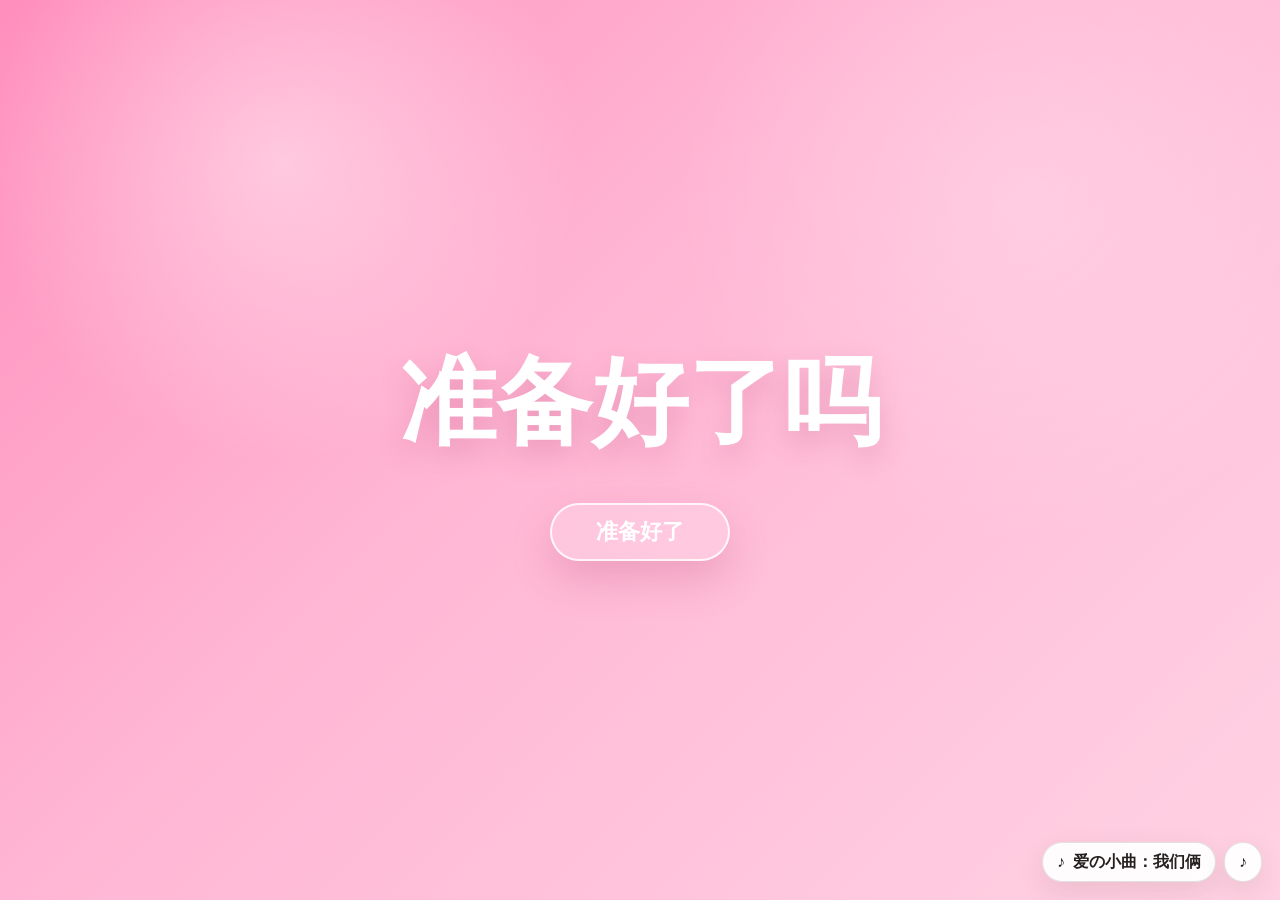
<file: index.html>
<!doctype html>
<html lang="zh-CN">
  <head>
    <meta charset="UTF-8" />
    <meta name="viewport" content="width=device-width, initial-scale=1.0" />
    <title>准备好了吗 | Yi&Xin</title>
    <link rel="stylesheet" href="styles.css" />
  </head>
  <body class="start-page">
    <main class="start-screen" id="startScreen" aria-label="起始页">
      <section class="start-content">
        <h1>准备好了吗</h1>
        <button class="start-ready-button" id="readyButton" type="button">准备好了</button>
      </section>
    </main>

    <section class="site-frame-shell" id="siteFrameShell" hidden>
      <iframe class="site-frame" id="siteFrame" title="Yi&Xin's Anniversary"></iframe>
    </section>

    <audio id="startMusic" preload="metadata"></audio>
    <div class="music-controls start-music-controls">
      <button class="music-toggle start-music-toggle" id="startMusicToggle" type="button" aria-label="切换背景音乐">
        <span class="music-icon">♪</span>
        <span class="music-text">爱の小曲：我们俩</span>
      </button>
      <button class="music-toggle start-music-toggle" id="startMusicPause" type="button" aria-label="暂停背景音乐">
        <span class="music-icon">♪</span>
      </button>
    </div>

    <script src="start.js"></script>
  </body>
</html>
</file>
<file: styles.css>
:root {
  --ink: #23201f;
  --muted: #756b66;
  --paper: #fffaf4;
  --panel: rgba(255, 255, 255, 0.86);
  --line: rgba(60, 49, 43, 0.14);
  --rose: #b85b6a;
  --rose-dark: #8e3547;
  --green: #4f7b69;
  --blue: #4d6f91;
  --gold: #ba8537;
  --shadow: 0 18px 48px rgba(64, 46, 38, 0.14);
}

* {
  box-sizing: border-box;
}

body {
  margin: 0;
  min-height: 100vh;
  color: var(--ink);
  font-family: "LXGW WenKai", "Kaiti SC", "STKaiti", "PingFang SC", "Microsoft YaHei", Arial, sans-serif;
  font-weight: 400;
  background:
    radial-gradient(circle at 18% 12%, rgba(184, 91, 106, 0.13), transparent 30%),
    radial-gradient(circle at 90% 8%, rgba(79, 123, 105, 0.14), transparent 26%),
    linear-gradient(135deg, #fff6ec 0%, #f7eadc 47%, #eef4ef 100%);
}

body.mobile-preview {
  max-width: 430px;
  margin: 0 auto;
  border-inline: 1px solid rgba(60, 49, 43, 0.14);
  box-shadow: 0 0 0 9999px rgba(35, 32, 31, 0.08);
}

a {
  color: inherit;
  text-decoration: none;
}

button,
input,
textarea {
  font: inherit;
}

.home-page {
  overflow-x: hidden;
}

.start-page {
  min-height: 100vh;
  overflow: hidden;
  background:
    radial-gradient(circle at 22% 18%, rgba(255, 255, 255, 0.42), transparent 24%),
    radial-gradient(circle at 80% 22%, rgba(255, 255, 255, 0.24), transparent 28%),
    linear-gradient(135deg, #ff8fbd 0%, #ffb6d4 42%, #ffd2e3 100%);
}

.site-frame-shell {
  position: fixed;
  inset: 0;
  background: var(--paper);
}

.site-frame {
  width: 100%;
  height: 100%;
  border: 0;
  display: block;
}

.start-page .mode-switcher {
  display: none;
}

.start-music-controls {
  z-index: 100;
}

.start-screen {
  min-height: 100vh;
  display: grid;
  place-items: center;
  padding: 28px;
}

.start-content {
  display: grid;
  justify-items: center;
  gap: 34px;
  text-align: center;
}

.start-content h1 {
  margin: 0;
  color: #fff;
  font-family: "Comic Sans MS", "LXGW WenKai", "PingFang SC", "Microsoft YaHei", sans-serif;
  font-size: clamp(46px, 8vw, 96px);
  font-weight: 800;
  letter-spacing: 0;
  text-shadow: 0 12px 28px rgba(175, 54, 105, 0.24);
}

.start-ready-button {
  min-width: 180px;
  height: 58px;
  padding: 0 30px;
  border: 2px solid rgba(255, 255, 255, 0.82);
  border-radius: 999px;
  color: #fff;
  background: rgba(255, 255, 255, 0.18);
  box-shadow: 0 18px 40px rgba(175, 54, 105, 0.22);
  cursor: pointer;
  font-family: "Comic Sans MS", "LXGW WenKai", "PingFang SC", "Microsoft YaHei", sans-serif;
  font-size: 22px;
  font-weight: 800;
  letter-spacing: 0;
  backdrop-filter: blur(14px);
  transition:
    transform 180ms ease,
    background 180ms ease,
    box-shadow 180ms ease;
}

.start-ready-button:hover {
  transform: translateY(-2px) scale(1.02);
  background: rgba(255, 255, 255, 0.28);
  box-shadow: 0 22px 48px rgba(175, 54, 105, 0.28);
}

.start-ready-button.starting {
  transform: scale(0.98);
  opacity: 0.82;
}

.start-music-hint {
  max-width: 320px;
  margin: -12px 0 0;
  color: rgba(255, 255, 255, 0.92);
  font-size: 15px;
  font-weight: 700;
  text-shadow: 0 8px 18px rgba(175, 54, 105, 0.22);
}

.hero {
  min-height: 100vh;
  display: grid;
  grid-template-rows: auto 1fr auto;
  gap: 32px;
  padding: 28px;
  background:
    linear-gradient(rgba(35, 32, 31, 0.16), rgba(35, 32, 31, 0.3)),
    url("https://images.unsplash.com/photo-1494774157365-9e04c6720e47?auto=format&fit=crop&w=1800&q=80") center/cover;
}

.home-hero {
  position: relative;
  overflow: hidden;
  grid-template-rows: auto 1fr auto;
  background:
    linear-gradient(90deg, rgba(255, 255, 255, 0.94) 0%, rgba(255, 255, 255, 0.78) 42%, rgba(255, 255, 255, 0.2) 100%),
    url("assets/home-bg.webp") center/cover;
}

.topbar,
.page-header {
  display: flex;
  align-items: center;
  justify-content: space-between;
  gap: 20px;
}

.mode-switcher {
  position: fixed;
  left: 18px;
  bottom: 18px;
  z-index: 20;
  display: flex;
  gap: 8px;
  padding: 8px;
  border: 1px solid rgba(60, 49, 43, 0.14);
  border-radius: 8px;
  background: rgba(255, 250, 244, 0.92);
  box-shadow: 0 12px 34px rgba(64, 46, 38, 0.16);
  backdrop-filter: blur(16px);
}

.mode-group {
  display: flex;
  gap: 4px;
}

.mode-button {
  min-width: 48px;
  height: 34px;
  border: 0;
  border-radius: 6px;
  color: var(--muted);
  background: transparent;
  cursor: pointer;
  font-size: 13px;
  font-weight: 600;
}

.mode-button.active {
  color: #fff;
  background: var(--rose-dark);
}

.view-mode .edit-only,
.view-mode #addAnniversary,
.view-mode #addPlace,
.view-mode #addBrand,
.view-mode #addMeal {
  display: none !important;
}

.topbar {
  color: #fff;
}

.home-topbar {
  position: relative;
  z-index: 3;
  color: var(--ink);
}

.brand {
  font-weight: 600;
  font-size: 22px;
}

.hero-content {
  align-self: center;
  max-width: 780px;
  color: #fff;
  text-shadow: 0 2px 24px rgba(0, 0, 0, 0.28);
}

.home-hero-content {
  position: relative;
  z-index: 3;
  max-width: 620px;
  color: var(--ink);
  text-shadow: none;
}

.eyebrow {
  margin: 0 0 10px;
  color: var(--rose-dark);
  font-size: 13px;
  font-weight: 600;
  letter-spacing: 0;
  text-transform: uppercase;
}

.hero .eyebrow {
  color: #ffe3dc;
}

.home-hero .eyebrow {
  color: var(--rose-dark);
}

h1,
h2,
h3,
p {
  margin-top: 0;
}

.hero h1 {
  margin-bottom: 18px;
  font-size: clamp(48px, 9vw, 108px);
  line-height: 0.95;
  letter-spacing: 0;
}

.home-hero h1 {
  font-size: clamp(48px, 8vw, 92px);
}

.hero-copy {
  max-width: 580px;
  font-size: 20px;
  line-height: 1.8;
}

.home-hero .hero-copy {
  color: var(--muted);
}

.home-grid {
  position: relative;
  z-index: 3;
  display: grid;
  grid-template-columns: repeat(3, minmax(0, 1fr));
  gap: 16px;
  max-width: 760px;
}

.home-grid-two {
  grid-template-columns: repeat(2, minmax(0, 1fr));
  max-width: 520px;
}

.home-tile {
  min-height: 86px;
  padding: 14px 16px;
  border: 1px solid rgba(60, 49, 43, 0.12);
  border-radius: 8px;
  color: var(--ink);
  background: rgba(255, 255, 255, 0.78);
  backdrop-filter: blur(18px);
  box-shadow: var(--shadow);
  transition: transform 180ms ease, background 180ms ease;
}

.home-tile:hover {
  transform: translateY(-5px);
  background: rgba(255, 255, 255, 0.94);
}

.tile-index {
  display: block;
  margin-bottom: 12px;
  color: var(--rose-dark);
  font-size: 14px;
  font-weight: 500;
}

.home-tile h2 {
  margin-bottom: 0;
  font-size: 24px;
  font-weight: 500;
}

.home-tile p {
  margin-bottom: 0;
  color: var(--muted);
  line-height: 1.7;
}

.music-controls {
  position: fixed;
  right: 18px;
  bottom: 18px;
  z-index: 60;
  display: flex;
  align-items: center;
  gap: 8px;
}

.music-toggle {
  display: inline-flex;
  align-items: center;
  gap: 8px;
  min-height: 40px;
  padding: 0 14px;
  border: 1px solid var(--line);
  border-radius: 999px;
  color: var(--ink);
  background: rgba(255, 255, 255, 0.94);
  cursor: pointer;
  font-weight: 600;
  box-shadow: 0 10px 28px rgba(64, 46, 38, 0.1);
}

.music-toggle.playing {
  color: #fff;
  background: var(--rose-dark);
}

.music-pause-button {
  justify-content: center;
  width: 42px;
  padding: 0;
}

.music-egg-form p {
  margin: 0;
  color: var(--muted);
  line-height: 1.7;
}

.music-egg-actions {
  display: flex;
  justify-content: flex-end;
  gap: 10px;
}

.music-egg-question {
  display: grid;
  gap: 12px;
}

.music-egg-question[hidden] {
  display: none;
}

.love-timer {
  position: fixed;
  top: 78px;
  right: 18px;
  z-index: 4;
  width: min(260px, calc(100vw - 36px));
  padding: 8px;
  border: 1px solid var(--line);
  border-radius: 12px;
  background: rgba(255, 255, 255, 0.94);
  box-shadow: 0 12px 34px rgba(64, 46, 38, 0.13);
  backdrop-filter: blur(18px);
}

.timer-head {
  display: flex;
  align-items: center;
  justify-content: space-between;
  gap: 6px;
  margin-bottom: 5px;
}

.love-timer p {
  margin: 0;
  color: var(--muted);
  font-size: 11px;
  font-weight: 600;
}

.timer-toggle {
  min-height: 20px;
  padding: 0 7px;
  border: 1px solid var(--line);
  border-radius: 999px;
  color: var(--rose-dark);
  background: #fff;
  cursor: pointer;
  font-size: 10px;
}

.day-count {
  position: relative;
  display: flex;
  align-items: baseline;
  justify-content: center;
  gap: 5px;
  min-height: 42px;
  border: 1px solid rgba(60, 49, 43, 0.12);
  border-radius: 10px;
  background: linear-gradient(#ffffff, #fbfaf8);
  overflow: hidden;
}

.day-count::before {
  content: "";
  position: absolute;
  right: 0;
  left: 0;
  top: 50%;
  height: 1px;
  background: rgba(60, 49, 43, 0.12);
}

.day-count strong {
  color: var(--ink);
  font-size: 24px;
  font-weight: 600;
  line-height: 1;
}

.day-count span {
  color: var(--muted);
  font-size: 11px;
}

.day-count.flip-now strong {
  animation: flipTick 420ms ease;
}

/* Kept for old markup compatibility on pages already open. */
.love-timer > p {
  margin-bottom: 5px;
  color: var(--muted);
  font-size: 11px;
  font-weight: 600;
}

.flip-clock {
  display: grid;
  grid-template-columns: repeat(6, minmax(0, 1fr));
  gap: 4px;
}

.timer-hidden {
  display: none !important;
}

[hidden] {
  display: none !important;
}

.flip-unit {
  position: relative;
  display: flex;
  align-items: center;
  justify-content: center;
  gap: 2px;
  min-width: 0;
  min-height: 34px;
  border: 1px solid rgba(60, 49, 43, 0.12);
  border-radius: 10px;
  background: linear-gradient(#ffffff, #fbfaf8);
  box-shadow: inset 0 -1px 0 rgba(35, 32, 31, 0.08);
  overflow: hidden;
}

.flip-unit::before {
  content: "";
  position: absolute;
  right: 0;
  left: 0;
  top: 50%;
  height: 1px;
  background: rgba(60, 49, 43, 0.12);
}

.flip-unit span {
  color: var(--ink);
  font-size: 14px;
  font-weight: 600;
  line-height: 1;
}

.flip-unit small {
  color: var(--muted);
  font-size: 8px;
  font-weight: 500;
}

.flip-unit.flip-now span {
  animation: flipTick 420ms ease;
}

.heart-layer {
  pointer-events: none;
  position: absolute;
  inset: 0;
  z-index: 2;
  overflow: hidden;
}

.falling-heart {
  position: absolute;
  top: -42px;
  color: rgba(184, 91, 106, 0.64);
  animation: heartFall linear forwards;
  filter: drop-shadow(0 4px 10px rgba(184, 91, 106, 0.12));
}

@keyframes heartFall {
  0% {
    transform: translate3d(0, -20px, 0) rotate(0deg);
  }
  100% {
    transform: translate3d(var(--drift), calc(100vh + 60px), 0) rotate(240deg);
  }
}

@keyframes flipTick {
  0% {
    transform: rotateX(0);
  }
  45% {
    transform: rotateX(-82deg);
  }
  100% {
    transform: rotateX(0);
  }
}

.page-header {
  padding: 26px 32px 18px;
}

.page-header h1 {
  margin-bottom: 0;
  font-size: 40px;
}

.back-link {
  padding: 10px 14px;
  border: 1px solid var(--line);
  border-radius: 8px;
  background: rgba(255, 255, 255, 0.58);
}

.page-shell {
  width: min(1180px, calc(100% - 36px));
  margin: 0 auto;
  padding: 16px 0 34px;
}

.two-column {
  display: grid;
  grid-template-columns: minmax(0, 1.08fr) minmax(340px, 0.92fr);
  gap: 18px;
}

.calendar-only-shell {
  max-width: 860px;
}

.food-shell {
  display: grid;
  grid-template-columns: 300px minmax(0, 1fr);
  gap: 18px;
}

.meals-shell {
  display: grid;
  gap: 18px;
}

.panel {
  border: 1px solid var(--line);
  border-radius: 8px;
  background: var(--panel);
  box-shadow: var(--shadow);
}

.calendar-head {
  display: grid;
  grid-template-columns: 44px 1fr 44px;
  align-items: center;
  gap: 12px;
  padding: 22px;
}

.calendar-head h2 {
  margin: 0;
  text-align: center;
}

.calendar-selectors {
  display: flex;
  justify-content: center;
  gap: 10px;
}

.calendar-selectors select {
  width: auto;
  min-width: 118px;
  border: 1px solid var(--line);
  border-radius: 8px;
  padding: 10px 34px 10px 12px;
  color: var(--ink);
  background: #fff;
  font-weight: 600;
}

.icon-button {
  width: 38px;
  height: 38px;
  border: 1px solid var(--line);
  border-radius: 8px;
  color: var(--ink);
  background: #fff;
  cursor: pointer;
  font-size: 24px;
  line-height: 1;
}

.primary-button,
.ghost-button {
  min-height: 42px;
  padding: 0 18px;
  border-radius: 8px;
  border: 1px solid transparent;
  cursor: pointer;
  font-weight: 600;
}

.primary-button {
  color: #fff;
  background: var(--rose-dark);
}

.ghost-button {
  color: var(--ink);
  background: #fff;
  border-color: var(--line);
}

.danger {
  color: #9b2631;
}

.week-row,
.calendar-grid {
  display: grid;
  grid-template-columns: repeat(7, minmax(0, 1fr));
}

.week-row {
  padding: 0 18px 10px;
  color: var(--muted);
  text-align: center;
  font-weight: 600;
}

.calendar-grid {
  gap: 8px;
  padding: 0 18px 18px;
}

.day-cell {
  min-height: 92px;
  padding: 10px;
  border: 1px solid var(--line);
  border-radius: 8px;
  background: rgba(255, 255, 255, 0.72);
  cursor: pointer;
  text-align: left;
}

.day-cell.outside {
  opacity: 0.36;
}

.day-cell.today {
  border-color: var(--rose);
}

.day-cell.has-event {
  border-color: rgba(184, 91, 106, 0.22);
  background: rgba(184, 91, 106, 0.12);
}

.day-cell.has-event:hover {
  background: rgba(184, 91, 106, 0.18);
}

.date-number {
  display: block;
  margin-bottom: 8px;
  font-weight: 600;
}

.day-event {
  display: block;
  overflow: hidden;
  margin-top: 4px;
  padding: 5px 7px;
  border-radius: 6px;
  color: #fff;
  background: var(--green);
  font-size: 12px;
  text-overflow: ellipsis;
  white-space: nowrap;
}

.detail-panel {
  min-height: 520px;
  padding: 22px;
}

.anniversary-detail-view {
  max-width: 980px;
}

.anniversary-full-detail {
  min-height: 620px;
  padding: 28px;
}

.empty-state {
  display: grid;
  min-height: 320px;
  align-content: center;
  justify-items: center;
  text-align: center;
  color: var(--muted);
}

.empty-state h2 {
  color: var(--ink);
}

.entry-hero {
  display: flex;
  align-items: flex-start;
  justify-content: space-between;
  gap: 16px;
  margin-bottom: 18px;
}

.entry-date,
.hint {
  color: var(--muted);
}

.entry-location {
  margin: 8px 0 0;
  color: var(--green);
  line-height: 1.6;
}

.entry-text {
  line-height: 1.8;
  white-space: pre-wrap;
}

.photo-grid {
  display: grid;
  grid-template-columns: repeat(auto-fill, minmax(130px, 1fr));
  gap: 10px;
  margin: 18px 0;
}

.photo-grid img {
  width: 100%;
  aspect-ratio: 1;
  border-radius: 8px;
  object-fit: cover;
}

.detail-photo-grid {
  grid-template-columns: repeat(auto-fill, minmax(190px, 1fr));
}

.photo-item {
  position: relative;
  margin: 0;
}

.photo-item img {
  display: block;
}

.photo-delete {
  position: absolute;
  right: 8px;
  bottom: 8px;
  min-height: 32px;
  border: 0;
  border-radius: 999px;
  padding: 0 12px;
  color: #fff;
  background: rgba(155, 38, 49, 0.84);
  cursor: pointer;
}

.compact-empty {
  min-height: 120px;
}

audio {
  width: 100%;
  margin-top: 10px;
}

.editor-dialog {
  width: min(560px, calc(100% - 24px));
  border: 0;
  border-radius: 8px;
  padding: 0;
  box-shadow: var(--shadow);
}

.editor-dialog::backdrop {
  background: rgba(35, 32, 31, 0.42);
}

.editor-form {
  display: grid;
  gap: 16px;
  padding: 22px;
}

.editor-form header {
  display: flex;
  align-items: center;
  justify-content: space-between;
}

.editor-form h2 {
  margin: 0;
}

.existing-photo-editor h3 {
  margin: 0 0 10px;
  font-size: 16px;
  font-weight: 500;
}

.existing-photo-grid {
  display: grid;
  grid-template-columns: repeat(auto-fill, minmax(110px, 1fr));
  gap: 10px;
}

.existing-photo-item {
  overflow: hidden;
  border: 1px solid var(--line);
  border-radius: 8px;
  background: #fff;
}

.existing-photo-item img {
  width: 100%;
  aspect-ratio: 1;
  object-fit: cover;
}

.existing-photo-item span {
  display: flex;
  align-items: center;
  gap: 6px;
  padding: 8px;
  color: var(--muted);
  font-size: 12px;
}

.existing-photo-item input {
  width: auto;
}

.form-grid {
  display: grid;
  grid-template-columns: repeat(2, minmax(0, 1fr));
  gap: 12px;
}

.location-grid {
  grid-template-columns: repeat(3, minmax(0, 1fr));
}

label {
  display: grid;
  gap: 7px;
  color: var(--muted);
  font-size: 14px;
  font-weight: 600;
}

input,
textarea {
  width: 100%;
  border: 1px solid var(--line);
  border-radius: 8px;
  padding: 12px;
  color: var(--ink);
  background: #fff;
}

textarea {
  resize: vertical;
}

.form-actions {
  display: flex;
  justify-content: space-between;
  gap: 12px;
}

.action-row {
  display: flex;
  flex-wrap: wrap;
  justify-content: flex-end;
  gap: 10px;
}

.draft-notice {
  margin: 0;
  color: var(--green);
  font-size: 13px;
  font-weight: 600;
}

.login-error {
  min-height: 20px;
  margin: 0;
  color: #9b2631;
  font-size: 13px;
  font-weight: 600;
}

.meals-progress-panel {
  display: grid;
  grid-template-columns: minmax(0, 0.7fr) minmax(280px, 0.3fr);
  align-items: center;
  gap: 20px;
  padding: 22px;
}

.meals-progress-panel h2 {
  margin-bottom: 0;
  font-size: clamp(28px, 4vw, 48px);
  font-weight: 500;
}

.meals-progress-panel h2 span {
  color: var(--rose-dark);
  font-size: 1.24em;
}

.meal-progress {
  display: grid;
  gap: 10px;
}

.meal-progress-bar {
  overflow: hidden;
  height: 14px;
  border-radius: 999px;
  background: rgba(60, 49, 43, 0.1);
}

.meal-progress-bar span {
  display: block;
  width: 0;
  height: 100%;
  border-radius: inherit;
  background: linear-gradient(90deg, var(--rose), var(--gold));
  transition: width 300ms ease;
}

.meal-progress p {
  margin: 0;
  color: var(--muted);
}

.proposal-easter-egg {
  padding: 34px;
  border: 1px solid rgba(184, 91, 106, 0.26);
  border-radius: 8px;
  background:
    radial-gradient(circle at 20% 18%, rgba(255, 255, 255, 0.72), transparent 32%),
    linear-gradient(135deg, rgba(184, 91, 106, 0.18), rgba(186, 133, 55, 0.18));
  box-shadow: var(--shadow);
  text-align: center;
}

.proposal-easter-egg h2 {
  margin-bottom: 10px;
  color: var(--rose-dark);
  font-size: clamp(54px, 10vw, 120px);
  font-weight: 500;
}

.proposal-easter-egg p:last-child {
  margin-bottom: 0;
  color: var(--muted);
  font-size: 18px;
}

.proposal-secret-page {
  position: fixed;
  inset: 0;
  z-index: 100;
  display: grid;
  place-items: center;
  padding: 28px;
  background: #fff;
  text-align: center;
}

.proposal-secret-page h1 {
  max-width: 960px;
  color: var(--rose-dark);
  font-family: "LXGW WenKai", "Kaiti SC", "STKaiti", "PingFang SC", sans-serif;
  font-size: clamp(48px, 10vw, 128px);
  font-weight: 600;
  line-height: 1.18;
}

.proposal-close {
  position: fixed;
  top: 20px;
  right: 20px;
  width: 44px;
  height: 44px;
  border: 1px solid var(--line);
  border-radius: 999px;
  background: #fff;
  cursor: pointer;
  font-size: 24px;
}

.thousand-day-egg {
  position: fixed;
  inset: 0;
  z-index: 120;
  display: grid;
  place-items: center;
  padding: 24px;
  overflow: hidden;
  background:
    radial-gradient(circle at 50% 18%, rgba(255, 244, 190, 0.72), transparent 30%),
    rgba(44, 30, 22, 0.52);
}

.gold-confetti {
  position: absolute;
  inset: 0;
  pointer-events: none;
}

.gold-ribbon {
  position: absolute;
  top: -80px;
  width: 10px;
  height: 28px;
  border-radius: 2px;
  background: linear-gradient(180deg, #fff3a6, #d9a441 48%, #fff1bd);
  box-shadow: 0 0 14px rgba(255, 218, 103, 0.45);
  animation: gold-ribbon-fall linear infinite;
}

.gold-ribbon:nth-child(3n) {
  width: 7px;
  height: 22px;
  background: linear-gradient(180deg, #ffd45f, #b98224);
}

.gold-ribbon:nth-child(4n) {
  width: 14px;
  height: 18px;
}

.thousand-day-letter {
  position: relative;
  z-index: 1;
  width: min(680px, 100%);
  max-height: min(76vh, 620px);
  overflow: auto;
  padding: 34px;
  border: 1px solid rgba(218, 167, 60, 0.5);
  border-radius: 8px;
  background:
    linear-gradient(180deg, rgba(255, 252, 241, 0.98), rgba(255, 246, 224, 0.96));
  box-shadow: 0 24px 80px rgba(50, 29, 20, 0.28);
}

.thousand-day-letter h2 {
  margin: 4px 52px 18px 0;
  color: var(--rose-dark);
  font-family: "LXGW WenKai", "Kaiti SC", "STKaiti", "PingFang SC", sans-serif;
  font-size: clamp(30px, 5vw, 48px);
  font-weight: 600;
}

.thousand-day-letter p:last-child {
  margin: 0;
  color: var(--ink);
  font-size: 19px;
  line-height: 2;
}

.thousand-day-close {
  position: absolute;
  top: 18px;
  right: 18px;
  width: 38px;
  height: 38px;
  font-size: 20px;
}

@keyframes gold-ribbon-fall {
  0% {
    transform: translate3d(0, -80px, 0) rotate(0deg);
    opacity: 0;
  }

  10% {
    opacity: 1;
  }

  100% {
    transform: translate3d(var(--drift), calc(100vh + 110px), 0) rotate(var(--spin));
    opacity: 0.88;
  }
}

.meal-grid {
  display: grid;
  grid-template-columns: repeat(auto-fill, minmax(230px, 1fr));
  gap: 14px;
  margin-top: 20px;
}

.meal-card {
  overflow: hidden;
  border: 1px solid var(--line);
  border-radius: 8px;
  background: #fff;
}

.meal-card img {
  width: 100%;
  aspect-ratio: 4 / 3;
  object-fit: cover;
  background: #f3ece4;
}

.meal-card-body {
  padding: 14px;
}

.meal-card h3 {
  margin-bottom: 6px;
}

.meal-rating {
  display: inline-flex;
  margin-bottom: 10px;
  padding: 5px 10px;
  border-radius: 999px;
  color: #fff;
  background: var(--rose-dark);
  font-size: 13px;
}

.meal-ratings {
  display: flex;
  flex-wrap: wrap;
  gap: 6px;
  margin-bottom: 10px;
}

.meal-card p {
  color: var(--muted);
  line-height: 1.6;
}

.toolbar {
  display: flex;
  flex-wrap: wrap;
  gap: 10px;
}

@media (max-width: 860px) {
  .hero {
    padding: 20px;
  }

  .home-grid,
  .two-column,
  .food-shell,
  .meals-progress-panel {
    grid-template-columns: 1fr;
  }

  .page-header {
    align-items: flex-start;
    flex-direction: column;
  }

  .day-cell {
    min-height: 72px;
    padding: 7px;
  }

}

body.mobile-preview .hero {
  min-height: 100vh;
  padding: 18px;
}

body.mobile-preview .home-hero {
  min-height: auto;
  padding-top: clamp(88px, 24vw, 118px);
  padding-bottom: 130px;
  background:
    linear-gradient(180deg, rgba(255, 255, 255, 0.96) 0%, rgba(255, 255, 255, 0.76) 48%, rgba(255, 255, 255, 0.28) 100%),
    url("assets/home-bg.webp") center/cover;
}

body.mobile-preview .topbar,
body.mobile-preview .page-header {
  align-items: flex-start;
  flex-direction: column;
}

body.mobile-preview .hero h1 {
  font-size: 52px;
}

body.mobile-preview .hero-copy {
  font-size: 17px;
}

body.mobile-preview .love-timer {
  top: 58px;
  right: 8px;
  left: auto;
  width: 120px;
  padding: 4px;
  border-radius: 9px;
}

body.mobile-preview .flip-clock {
  grid-template-columns: repeat(3, minmax(0, 1fr));
  gap: 2px;
}

body.mobile-preview .flip-unit {
  min-height: 20px;
  gap: 1px;
  border-radius: 7px;
}

body.mobile-preview .flip-unit span {
  font-size: 9px;
}

body.mobile-preview .flip-unit small {
  font-size: 6px;
}

body.mobile-preview .love-timer p {
  margin: 0;
  font-size: 8px;
}

body.mobile-preview .timer-head {
  margin-bottom: 3px;
  gap: 3px;
}

body.mobile-preview .timer-toggle {
  min-height: 16px;
  padding: 0 5px;
  font-size: 7px;
}

body.mobile-preview .day-count {
  min-height: 32px;
  border-radius: 7px;
}

body.mobile-preview .day-count strong {
  font-size: 18px;
}

body.mobile-preview .day-count span {
  font-size: 8px;
}

body.mobile-preview .music-controls {
  right: 10px;
  bottom: 58px;
}

body.mobile-preview .music-toggle {
  min-height: 30px;
  padding: 0 10px;
  font-size: 11px;
  box-shadow: 0 12px 34px rgba(64, 46, 38, 0.2);
}

body.mobile-preview .music-pause-button {
  width: 32px;
  padding: 0;
}

body.mobile-preview .home-grid {
  gap: 10px;
}

body.mobile-preview .home-grid-two {
  grid-template-columns: 1fr;
  max-width: none;
}

body.mobile-preview .home-tile {
  min-height: 64px;
  padding: 12px 14px;
}

body.mobile-preview .tile-index {
  margin-bottom: 6px;
  font-size: 12px;
}

body.mobile-preview .home-tile h2 {
  font-size: 20px;
}

@media (max-width: 860px), (pointer: coarse) {
  .falling-heart {
    filter: none;
  }

  .home-tile,
  .love-timer,
  .mode-switcher {
    backdrop-filter: none;
  }
}

@media (max-width: 380px) {
  body.mobile-preview .home-hero {
    padding-top: 142px;
  }

  body.mobile-preview .love-timer {
    width: 168px;
  }
}

body.mobile-preview .home-grid,
body.mobile-preview .two-column,
body.mobile-preview .food-shell,
body.mobile-preview .meals-progress-panel {
  grid-template-columns: 1fr;
}

body.mobile-preview .page-shell {
  width: calc(100% - 24px);
}

body.mobile-preview .day-cell {
  min-height: 58px;
  padding: 6px;
}

body.mobile-preview .calendar-selectors {
  gap: 6px;
}

body.mobile-preview .calendar-selectors select {
  min-width: 88px;
  padding-inline: 8px;
}

body.mobile-preview .day-event {
  padding: 4px;
  font-size: 11px;
}

body.mobile-preview .entry-hero {
  flex-direction: column;
}

body.mobile-preview .mode-switcher {
  top: auto;
  right: auto;
  bottom: 10px;
  left: 10px;
  justify-content: center;
}
</file>
